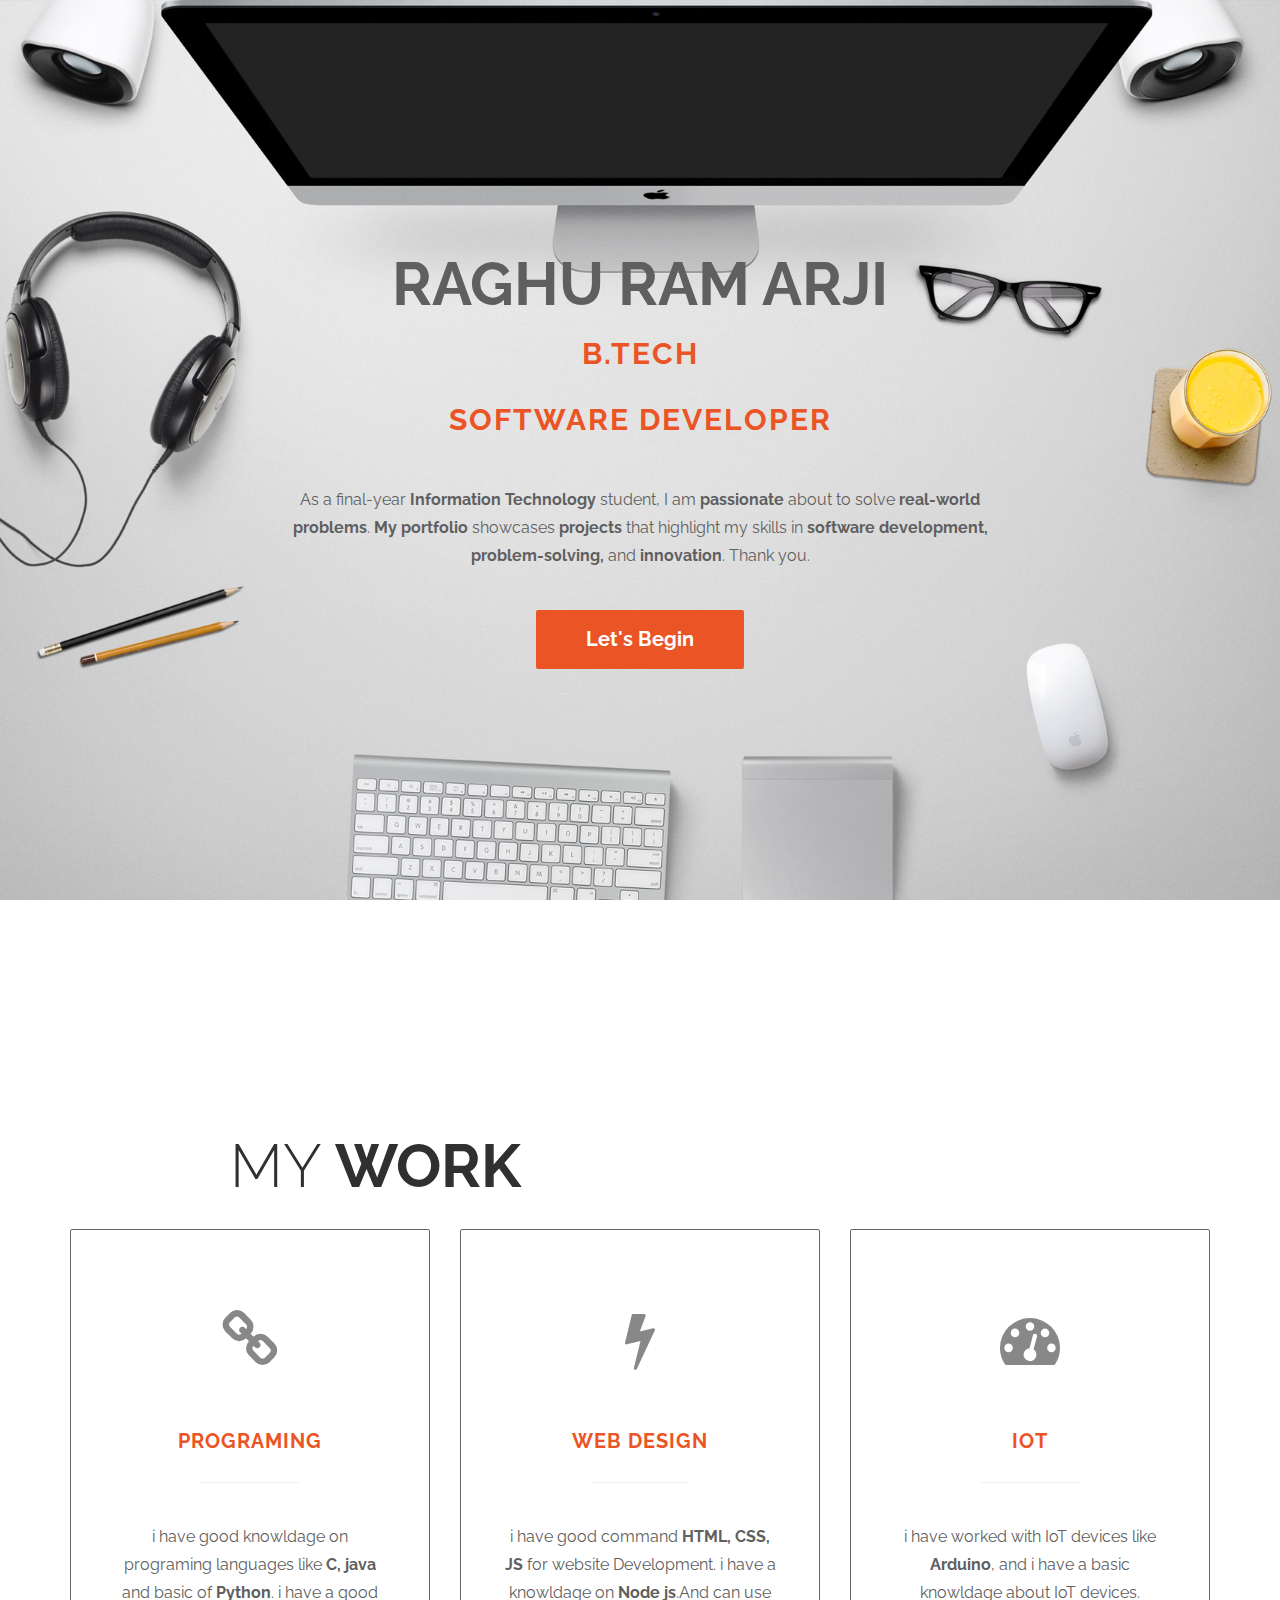
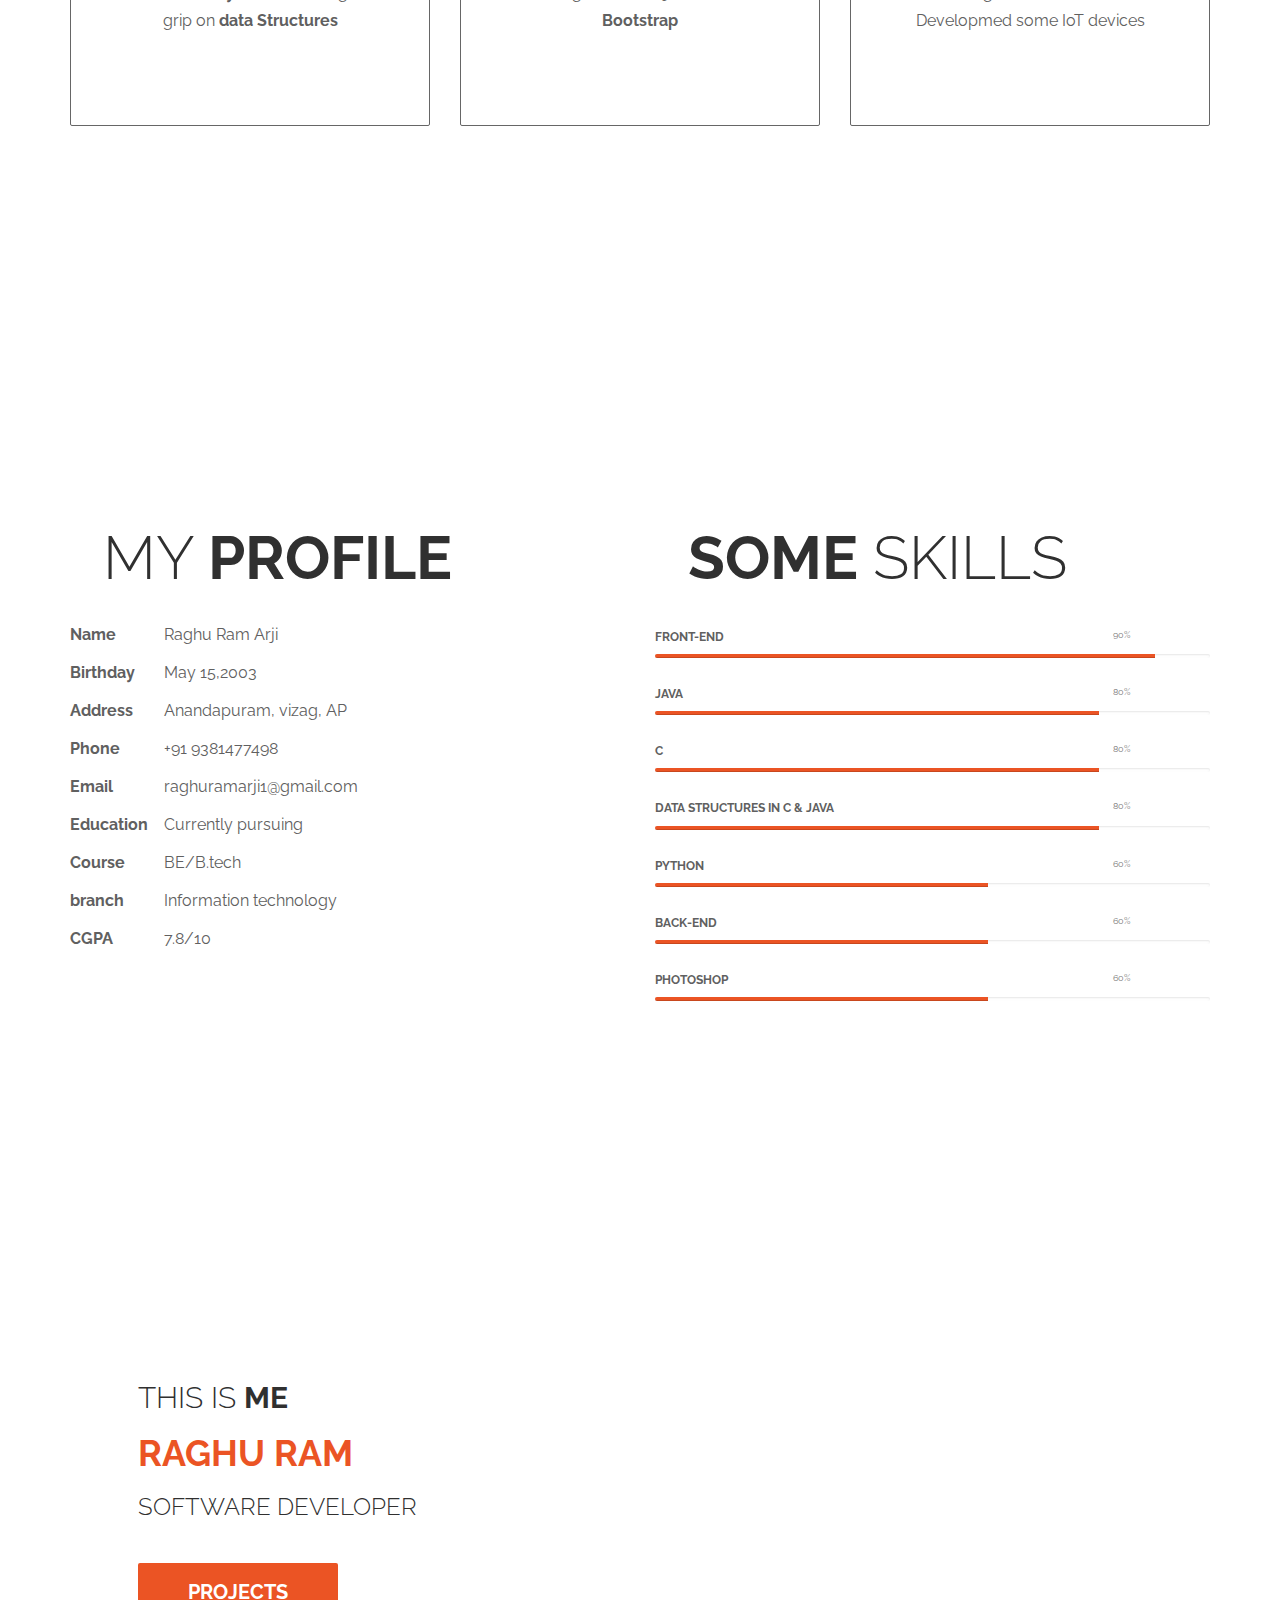
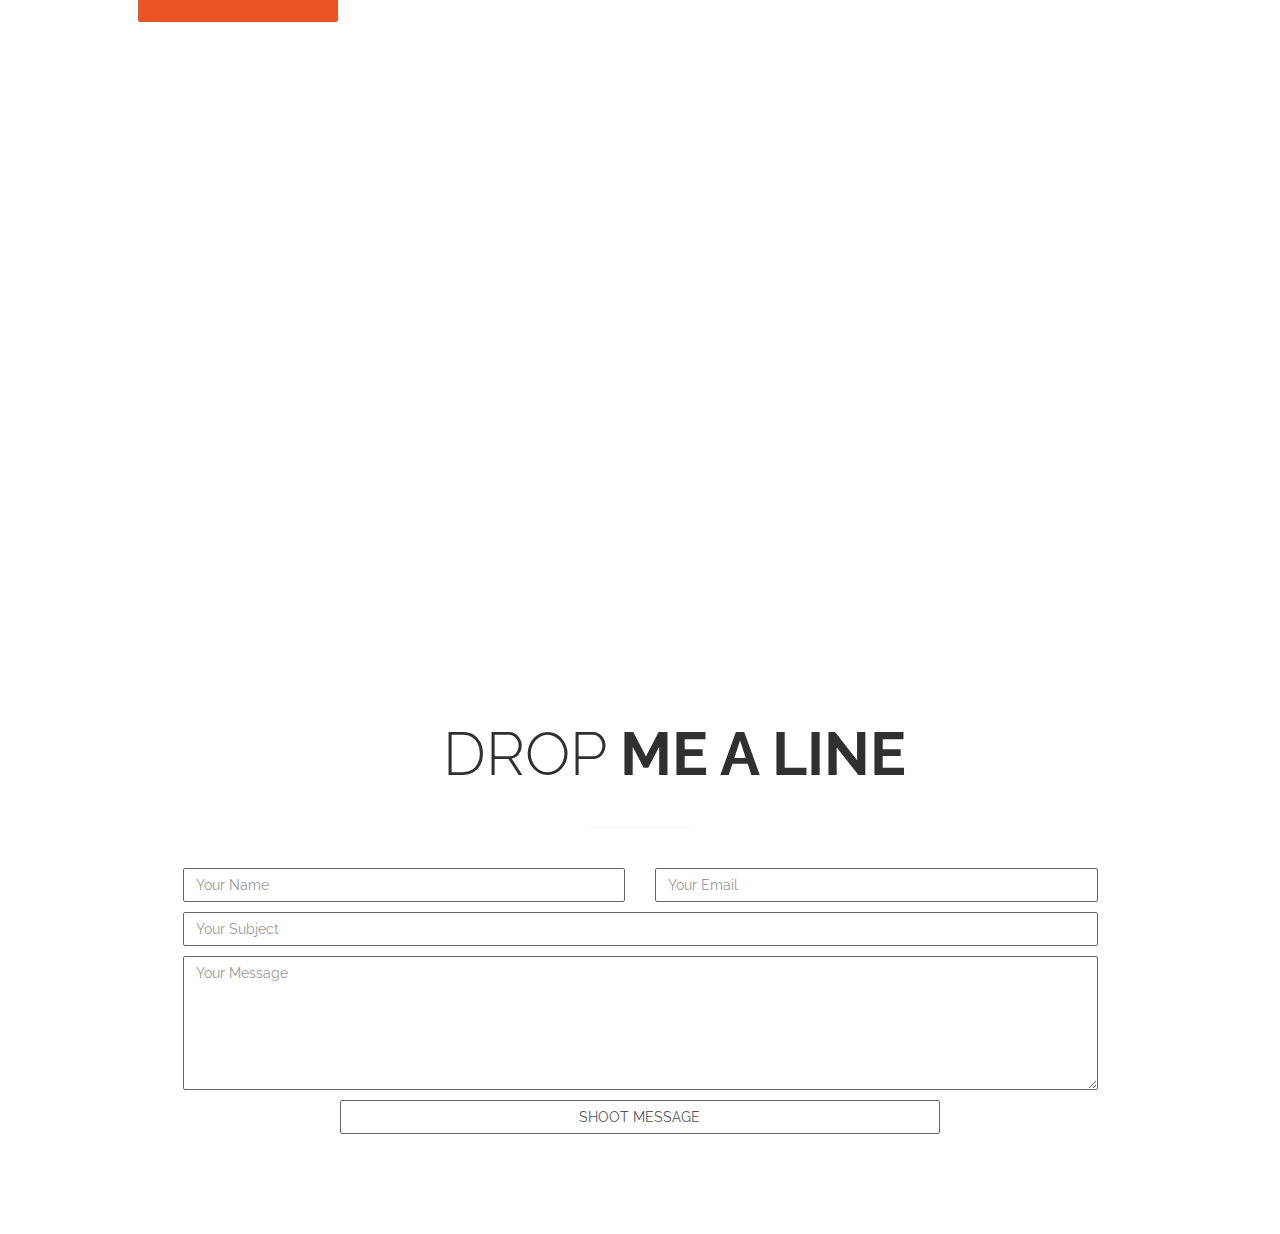
<file: index.html>
<!DOCTYPE html>
<html lang="en">
<head>
	<meta charset="utf-8">
	<meta http-equiv="X-UA-Compatible" content="IE=Edge">
	<meta name="viewport" content="width=device-width, initial-scale=1">
	<meta name="keywords" content="">
	<meta name="description" content="">
	<!-- SITE TITLE -->
	<title>Raghu Ram PORTFOLIO</title>

	<!-- STYLESHEETS -->
	<link rel="stylesheet" href="css/bootstrap.min.css">
	<link rel="stylesheet" href="css/font-awesome.min.css">
	<link rel="stylesheet" href="css/style.css">
	<link href='//fonts.googleapis.com/css?family=Raleway:400,300,600,700' rel='stylesheet' type='text/css'>

</head>
<body data-spy="scroll" data-target="#rock-navigation">
	<!-- START NAVIGATION -->
	<div class="navbar navbar-default bs-dos-nav navbar-fixed-top sticky-navigation" role="navigation">
		<div class="container">

			<div class="navbar-header">
				<button class="navbar-toggle" data-toggle="collapse" data-target="#rock-navigation">
					<span class="icon icon-bar"></span>
					<span class="icon icon-bar"></span>
					<span class="icon icon-bar"></span>
				</button>
				<a href="#" class="navbar-brand">My Profile</a>
			</div>
			<nav class="collapse navbar-collapse" id="rock-navigation">
				<ul class="nav navbar-nav navbar-right main-navigation text-uppercase">
					<li><a href="#home" class="smoothScroll">Home</a></li>
					<li><a href="#work" class="smoothScroll">My Work</a></li>
					
					<li><a href="#resume" class="smoothScroll">Resume</a></li>
					<li><a href="#about" class="smoothScroll">About</a></li>
					<li><a href="#contact" class="smoothScroll">Contact</a></li>
				</ul>
			</nav>

		</div>
	</div>
	<!-- END NAVIGATION -->

	<!-- START HOME -->
	<section id="home" class="templatemo-home">
		<div class="container">
			<div class="row">
				<div class="col-md-2 col-sm-1"></div>
				<div class="col-md-8 col-sm-10" id="m1">
					<h1 class="tm-home-title"><strong>Raghu Ram Arji</strong></h1>
					<h2 class="tm-home-subtitle">B.tech <br><br>software Developer</h2>
					<p>As a final-year <strong>Information Technology</strong> student, I am <strong>passionate</strong> about to solve <strong>real-world problems</strong>.
						<strong>My portfolio</strong> showcases<strong> projects</strong>  that highlight my skills in <strong>software development, problem-solving,</strong> and <strong>innovation</strong>. Thank you.</p>
					<a href="#work" class="btn btn-default smoothScroll tm-view-more-btn">Let's Begin</a>
				</div>
				<div class="col-md-2 col-sm-1"></div>
			</div>
		</div>
	</section>
	<!-- END HOME -->

	<!-- START work -->
	<section id="work" class="tm-padding-top-bottom-100">
		<div class="container">
			<div class="row">
				<div class="col-md-offset-1 col-md-11">
					<h2 class="title">My <strong>Work</strong></h2>						
				</div>
				<div class="col-md-4 col-sm-4">
					<div class="work-wrapper">
						<i class="fa fa-link"></i>
						<h3 class="text-uppercase tm-work-h3">Programing</h3>
						<hr>
						<p>i have good knowldage on programing languages like <strong>C, java</strong> and basic of <strong>Python</strong>. i have a good grip on <strong>data Structures</strong></p>
					</div>
				</div>
				<div class="col-md-4 col-sm-4">
					<div class="work-wrapper">
						<i class="fa fa-flash"></i>
						<h3 class="text-uppercase tm-work-h3">Web Design</h3>
						<hr>
						<p>i have good command <strong>HTML, CSS, JS</strong> for website Development. i have a knowldage on <strong>Node js</strong>.And can use <strong>Bootstrap</strong></p>
					</div>
				</div>
				<div class="col-md-4 col-sm-4">
					<div class="work-wrapper">
						<i class="fa fa-dashboard"></i>
						<h3 class="text-uppercase tm-work-h3">IoT</h3>
						<hr>
						<p>i have worked with IoT devices like <strong>Arduino</strong>, and i have a basic knowldage about IoT devices. Developmed some IoT devices</p>
					</div>
				</div>
			</div>
		</div>
	</section>
	<!-- END work -->


	<!-- START RESUME -->
	<section id="resume" class="tm-padding-top-bottom-100">
		<div class="container">
			<div class="row">
				<div class="col-md-6 col-sm-6 " id="mb">					
					<h2 class="title">My <strong>Profile</strong></h2>
					<p><span class="tm-info-label">Name</span> Raghu Ram Arji</p>
					<p><span class="tm-info-label">Birthday</span> May 15,2003</p>
					<p><span class="tm-info-label">Address</span> Anandapuram, vizag, AP</p>
					<p><span class="tm-info-label">Phone</span> +91 9381477498</p>
					<p><span class="tm-info-label">Email</span> raghuramarji1@gmail.com</p>
					<p><span class="tm-info-label">Education </span> Currently pursuing</p>
					<p><span class="tm-info-label">Course</span> BE/B.tech</p>
					<p><span class="tm-info-label">branch</span> Information technology</p>
					<p><span class="tm-info-label">CGPA</span> 7.8/10</p>
					<!-- <p><span class="tm-info-label">Website</span> <a href="#" class="tm-red-text">www.company.com</a></p> -->
				</div>
				<div class="col-md-6 col-sm-6" id="mb">
					<h2 class="title"><strong>Some</strong> Skills</h2>
					<!-- <h4 class="tm-progress-label">Bootstrap <small class="progress-percent-small">100%</small></h4>
					<div class="progress tm-progress">
						<div class="progress-bar progress-bar-danger" role="progressbar" aria-valuenow="100" aria-valuemin="0" aria-valuemax="100" style="width: 100%;"></div>
					</div> -->
					<h4 class="tm-progress-label">Front-End <small class="progress-percent-small">90%</small></h4>
					<div class="progress tm-progress">
						<div class="progress-bar progress-bar-danger" role="progressbar" aria-valuenow="90" aria-valuemin="0" aria-valuemax="100" style="width: 90%;"></div>
					</div>
					<h4 class="tm-progress-label">Java <small class="progress-percent-small">80%</small></h4>
					<div class="progress tm-progress">
						<div class="progress-bar progress-bar-danger" role="progressbar" aria-valuenow="80" aria-valuemin="0" aria-valuemax="100" style="width: 80%;"></div>
					</div>
					<h4 class="tm-progress-label">C<small class="progress-percent-small">80%</small></h4>
					<div class="progress tm-progress">
						<div class="progress-bar progress-bar-danger" role="progressbar" aria-valuenow="80" aria-valuemin="0" aria-valuemax="100" style="width: 80%;"></div>
					</div>
					<h4 class="tm-progress-label">Data Structures in C & Java<small class="progress-percent-small">80%</small></h4>
					<div class="progress tm-progress">
						<div class="progress-bar progress-bar-danger" role="progressbar" aria-valuenow="80" aria-valuemin="0" aria-valuemax="100" style="width: 80%;"></div>
					</div>
					<h4 class="tm-progress-label">Python<small class="progress-percent-small">60%</small></h4>
					<div class="progress tm-progress">
						<div class="progress-bar progress-bar-danger" role="progressbar" aria-valuenow="60" aria-valuemin="0" aria-valuemax="100" style="width: 60%;"></div>
					</div>
					<h4 class="tm-progress-label">Back-End<small class="progress-percent-small">60%</small></h4>
					<div class="progress tm-progress">
						<div class="progress-bar progress-bar-danger" role="progressbar" aria-valuenow="60" aria-valuemin="0" aria-valuemax="100" style="width: 60%;"></div>
					</div>
					<h4 class="tm-progress-label">PhotoShop<small class="progress-percent-small">60%</small></h4>
					<div class="progress tm-progress">
						<div class="progress-bar progress-bar-danger" role="progressbar" aria-valuenow="60" aria-valuemin="0" aria-valuemax="100" style="width: 60%;"></div>
					</div>
				</div>
			</div>
		</div>
	</section>
	<!-- END RESUME -->

	<!-- START ABOUT -->
	<section id="about" class="tm-about">
		<div class="container">
			<div class="title">
				<h2>This is <strong>me</strong></h2>
				<h1 class="tm-red-text"> <strong>Raghu Ram</strong></h1>
				<h3>software Developer</h3>
				<a href="./project" class="btn btn-default smoothScroll tm-view-more-btn">projects</a>
			</div> 
		</div>
	</section>
	<!-- END ABOUT -->
	


	<!-- START CONTACT -->
	<section id="contact" class="tm-contact">
		<div class="container">
			<div class="row">
				<div class="col-md-12">					
					<h2 class="title">Drop <strong>me a line</strong></h2>
					<hr>					
				</div>
				<div class="col-md-1 col-sm-1"></div>
				<div class="col-md-10 col-sm-10">
					<form action="mailto:raghuramarji901@gmail.com" method="post" enctype="text/plain">
						<div class="col-md-6 col-sm-6">
							<input class="form-control" type="text" placeholder="Your Name">
						</div>
						<div class="col-md-6 col-sm-6">
							<input class="form-control" type="email" placeholder="Your Email">
						</div>
						<div class="col-md-12 col-sm-12">
							<input class="form-control" type="text" placeholder="Your Subject">
							<textarea class="form-control" placeholder="Your Message" rows="6"></textarea>
						</div>
						<div class="col-md-offset-2 col-md-8 col-sm-offset-2 col-sm-8">
							<input class="form-control" type="submit" value="SHOOT MESSAGE">
						</div>
					</form>
				</div>
				<div class="col-md-1 col-sm-1"></div>
				<div class="col-md-12 col-sm-12">
<!-- 					<p>Copyright &copy; 2018 Ultra Profile -->
                    </p>
				</div>
			</div>
		</div>
	</section>
	<!-- END CONTACT -->
	<script src="js/jquery.js"></script>
	<script src="js/bootstrap.min.js"></script>
	<script src="js/smoothscroll.js"></script>
	<script src="js/jquery.nav.js"></script>
	<script src="js/isotope.js"></script>
	<script src="js/imagesloaded.min.js"></script>
	<script src="js/custom.js"></script>
</body>
</html>
</file>
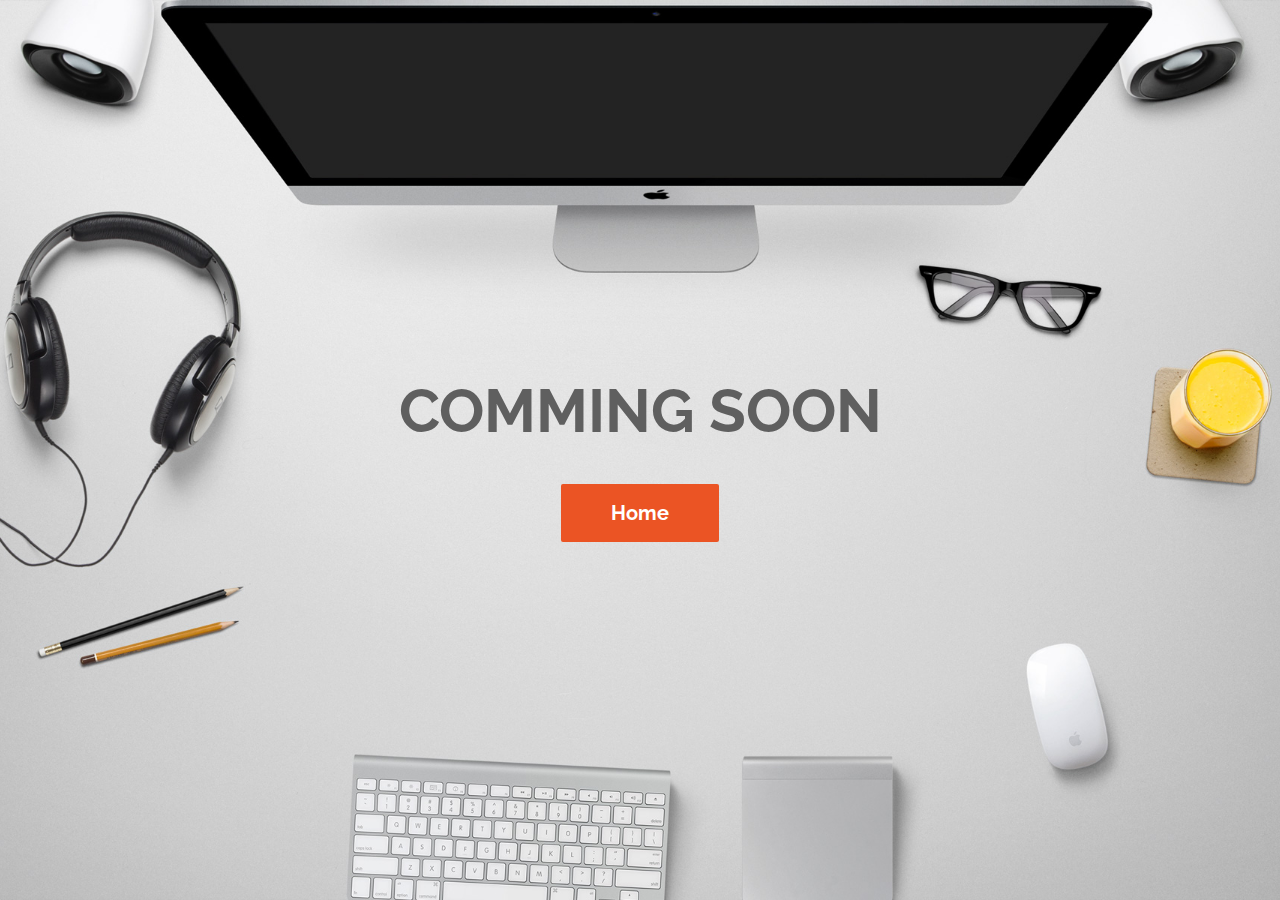
<file: project.html>
<!DOCTYPE html>
<html lang="en">
<head>
	<meta charset="utf-8">
	<meta http-equiv="X-UA-Compatible" content="IE=Edge">
	<meta name="viewport" content="width=device-width, initial-scale=1">
	<meta name="keywords" content="">
	<meta name="description" content="">
	<!-- SITE TITLE -->
	<title>Raghu Ram PORTFOLIO</title>

	<!-- STYLESHEETS -->
	<link rel="stylesheet" href="css/bootstrap.min.css">
	<link rel="stylesheet" href="css/font-awesome.min.css">
	<link rel="stylesheet" href="css/style.css">
	<link href='//fonts.googleapis.com/css?family=Raleway:400,300,600,700' rel='stylesheet' type='text/css'>

</head>
<body data-spy="scroll" data-target="#rock-navigation">


	<!-- START HOME -->
	<section id="home" class="templatemo-home">
		<div class="container">
			<div class="row">
				<div class="col-md-2 col-sm-1"></div>
				<div class="col-md-8 col-sm-10" id="m1">
					<h1 class="tm-home-title"><strong>comming soon</strong></h1>
					
					<a href="./" class="btn btn-default smoothScroll tm-view-more-btn">Home</a>
				</div>
				<div class="col-md-2 col-sm-1"></div>
			</div>
		</div>
	</section>
	<!-- END HOME -->


	<!-- END CONTACT -->
	<script src="js/jquery.js"></script>
	<script src="js/bootstrap.min.js"></script>
	<script src="js/smoothscroll.js"></script>
	<script src="js/jquery.nav.js"></script>
	<script src="js/isotope.js"></script>
	<script src="js/imagesloaded.min.js"></script>
	<script src="js/custom.js"></script>
</body>
</html>
</file>
<file: css/style.css>
body {
  background: #ffffff;
  font-family: 'Raleway', sans-serif;
  font-size: 16px;
  color: #606060;
  position: relative;
}
html, body {
  width: 100%;
  overflow-x: hidden;
}
h1,h2,h3 { font-weight: 300; }
p { line-height: 28px; }
hr {
  border-color: #f2f2f2;
  width: 100px;
  margin-bottom: 40px;
}
.title {
  color: #303030;
  font-size: 60px;
  padding-top: 7%;
  padding-left: 6%; 
  padding-bottom: 20px;
  text-transform: uppercase;
}

/* START NAVIGATION */
.sticky-navigation { opacity: 0; }
.navbar-default {
  background: #fff;
  border: none;
  -webkit-box-shadow: 0 2px 8px 0 rgba(50, 50, 50, 0.08);
          box-shadow: 0 2px 8px 0 rgba(50, 50, 50, 0.08);
  margin: 0;
  padding: 0;
}
.navbar-default .navbar-brand {
  color: #212227;
  font-weight: bold;
  font-size: 30px;
  line-height: 45px;
  padding: 10px 0 0 12px;
}
.navbar-default .navbar-nav li a {
  color: #202020;
  font-size: 13px;
  font-weight: bold;
  line-height: 45px;
  letter-spacing: 1px;
}
.navbar-default .navbar-nav li a:hover { color: #eb5424; }
.navbar-default .navbar-nav > li > a:hover,
.navbar-default .navbar-nav > li > a:focus {
  color: #eb5424;
  background-color: transparent;
}
.navbar-default .navbar-nav > .active > a,
.navbar-default .navbar-nav > .active > a:hover,
.navbar-default .navbar-nav > .active > a:focus {
  color: #eb5424;
  background-color: transparent;
}
.navbar-default .navbar-toggle {
  border: none;
  padding-top: 10px;
}
.navbar-default .navbar-toggle .icon-bar {
  background: #eb5424;
  border-color: transparent;
}
.navbar-default .navbar-toggle:hover,
.navbar-default .navbar-toggle:focus { background-color: transparent }
/* END NAVIGATION */

/* START HOME */
.templatemo-home {
  background: url('../images/home-bg.jpg');
  background-size: cover;
  background-attachment: fixed;
  background-position: center center;
  color: #5f5f5f;
  display: -webkit-box;
  display: -webkit-flex;
  display: -ms-flexbox;
  display: flex;
  -webkit-box-align: center;
  -webkit-align-items: center;
      -ms-flex-align: center;
          align-items: center;
  text-align: center;  
  height: 100vh;
}
.tm-home-title,
 .tm-home-subtitle {
  text-transform: uppercase;
 }
.tm-home-title { font-size: 60px; }
.tm-home-subtitle {
  color: #eb5424;
  font-weight: bold;
  padding-bottom: 40px;
  letter-spacing: 2px;
}
.tm-view-more-btn {
  background: #eb5424;
  color: #ffffff;
  border: none;
  border-radius: 2px;
  font-size: 20px;
  font-weight: 700;
  margin-top: 30px;
  padding: 15px 50px;
  -webkit-transition: all 0.6s ease-in;
          transition: all 0.6s ease-in;
}
.tm-view-more-btn:hover {
  background: #ffffff;
  color: #eb5424;
}
/* END HOME */

/* START WORK */
.tm-padding-top-bottom-100 {
  padding-top: 140px;
  padding-bottom: 200px;
}
.tm-work-h3 {
  color: #eb5424;
  font-size: 20px;
  font-weight: bold;
  letter-spacing: 1px;
  padding-bottom: 10px;
}
.work-wrapper {
  border: 1px solid #666;
  border-radius: 2px;
  text-align: center;
  padding: 80px 40px 80px 40px;
  -webkit-transition: all 0.6s ease-in;
          transition: all 0.6s ease-in;
}
.work-wrapper:hover { border-color: #eb5424; }
.work-wrapper .fa {
  color: #888888;
  font-size: 60px;
  padding-bottom: 40px;
}
/* END WORK */

/* START PORTFOLIO */
.tm-portfolio {
  background: #f8f8f8;
  padding-top: 80px;
}
.tm-portfolio .container {
  width: 100%;
  padding: 0;
  margin: 0;
}
.tm-portfolio .col-md-3,
 .tm-portfolio .col-sm-3 {
  padding: 0;
  margin: 0;
}
.tm-portfolio-title {
  text-align: center;
  text-transform: uppercase;
}
.portfolio-item-title {
  font-weight: bold;
  margin-top: 10px;
  text-transform: uppercase;
}
.portfolio-thumb {
  overflow: hidden;
  margin: 0;
  position: relative;
}
.portfolio-overlay {
  display: -webkit-box;
  display: -webkit-flex;
  display: -ms-flexbox;
  display: flex;
  -webkit-box-orient: vertical;
  -webkit-box-direction: normal;
  -webkit-flex-direction: column;
      -ms-flex-direction: column;
          flex-direction: column;
  -webkit-box-pack: center;
  -webkit-justify-content: center;
      -ms-flex-pack: center;
          justify-content: center;
  background: #eb5424;
  color: #ffffff;
  top: 0;
  right: 0;
  left: 0;
  bottom: 0;
  width: 100%;
  height: 100%;  
  padding: 0 40px;
  text-align: center;
  position: absolute;
  opacity: 0;
  transition: all 0.4s ease-in-out;
  -webkit-transition: all 0.4s ease-in-out;
  -moz-transition: all 0.4s ease-in-out;
  -ms-transition: all 0.4s ease-in-out;
}
.portfolio-thumb:hover .portfolio-overlay {
  opacity: 0.8;  
  -webkit-transform: scale(1.0);
  -ms-transform: scale(1.0);
  transform: scale(1.0);
}
.portfolio-overlay .fa {
  border: 1px solid #666;
  border-radius: 0;
  color: #666;
  width: 40px;
  height: 40px;
  line-height: 40px;
  text-align: center;
  text-decoration: none;
  margin-right: 6px;
  margin-bottom: 10px;
}

/* FILTER CSS */
.filter-wrapper {
  width: 100%;
  margin: 0 0 24px 0;
  overflow: hidden;
  text-align: center;
}
.filter-wrapper li {
  display: inline-block;
  margin: 4px;
}
.filter-wrapper li a {
  color: #999999;
  padding: 8px 17px;
  display: block;
  text-decoration: none;
  transition: all 0.4s ease-in-out;
  -webkit-transition: all 0.4s ease-in-out;
  -moz-transition: all 0.4s ease-in-out;
  -ms-transition: all 0.4s ease-in-out;
}
.filter-wrapper li a:focus,
 .filter-wrapper li a:hover,
 .filter-wrapper li a.selected {
  background: #eb5424;
  border-color: transparent;
  color: #ffffff;
}

/* ISOTOPE BOX CSS */
.iso-box-section { width: 100%; }
.iso-box-wrapper {
  width: 100%;
  padding: 0;
  clear: both;
  position: relative;
}
.iso-box {
  position: relative;
  min-height: 50px;
  float: left;
  overflow: hidden;
  margin-bottom: 20px;
}
.iso-box > a {
  display: block;
  width: 100%;
  height: 100%;
  overflow: hidden;
}
.iso-box > a {
  display: block;
  width: 100%;
  height: 100%;
  overflow: hidden;
}
.fluid-img {
  width: 100%;
  display: block;
  height: auto;
}
/* END PORTFOLIO */

/* START RESUME */
.tm-red-text { color: #eb5424; }
.tm-info-label {
  font-weight: bold;
  display: inline-block;
  width: 90px;
}
.tm-progress {
  background: #fff;
  border-radius: 2px;
  height: 4px;
}
.progress-bar-danger { background: #eb5424; }
.tm-progress-label {
  font-size: 12px;
  font-weight: bold;
  padding-top: 10px;
  text-transform: uppercase;
}
.progress-percent-small {
  display: block;
  float: right;
  padding-right: 80px;
}
/* END RESUME */

/* START ABOUT */
.tm-about {
  background: url('../images/1.jpg');
  background-size: cover;
  background-attachment: fixed;
  background-position: center center;
  padding-top: 60px;
  padding-bottom: 500px;
}
.tm-about p{
  color: transparent;
}
/* END ABOUT */

/* START SOCIAL */
.tm-social {
  text-transform: uppercase;
}
.tm-social .container {
  width: 100%;
  padding: 0;
  margin: 0;
}
.tm-social .col-md-4 {
  padding: 0;
  margin: 0;
}
.facebook:hover,
.twitter:hover,
.pinterest:hover {
  background: #202020;
}
.facebook { background: #3b5998; }
.twitter { background: #55acee; }
.pinterest { background: #cc2127; }
.media {
  padding: 80px 40px 80px 40px;
  -webkit-transition: all 0.6s ease-in;
          transition: all 0.6s ease-in;
}
.tm-social a {
  color: #ffffff;
  display: inline-block;
  text-decoration: none;
}
.tm-social .media .fa {
  background: #ffffff;
  border-radius: 2px;
  color: #707070;
  font-size: 30px;
  width: 60px;
  height: 60px;
  line-height: 60px;
  text-align: center;
  margin-right: 20px;
}
.tm-social-title {
  font-family: 'Raleway', sans-serif;
  font-weight: bold;
}
/* END SOCIAL */

/* START CONTACT */
.tm-contact {
  text-align: center;
  padding-top: 80px;
  padding-bottom: 40px;
}
.form-control {
  background: transparent;
  border: 1px solid #666;
  border-radius: 2px;
  -webkit-box-shadow: none;
          box-shadow: none;
  margin-bottom: 10px;
  -webkit-transition: all 0.6s ease-in;
          transition: all 0.6s ease-in;
}
.form-control:focus,
 .form-control:hover {
  background: #202020;
  color: #ffffff;
}
input { height: 50px; }
.tm-contact p { padding-top: 40px; }
/* END CONTACT */

@media screen and (max-device-width: 1024px){
  .templatemo-home {
    background-attachment: scroll;
  }
}

/* START MEDIA 980 */
@media screen and (max-width:980px){
  .portfolio-overlay  { padding-top: 10px; }
}
/* END MEDIA 980 */

@media screen and (max-width: 767px) {
  .tm-home-title { font-size: 40px; }
}

/* START MEDIA 360 */
@media screen and (max-width:380px){
  .navbar-default .navbar-brand {  padding-top: 2px; }
  .tm-home-title { font-size: 33px; padding-bottom: 20px; }
}

@media screen and (max-width:426px){
  .tm-about {  display: none; }
  .tm-contact{ padding-top: 0px;}
  .title{ padding-top: 0%; margin-bottom: 0%;}
  #mb {padding-bottom: 10%;}
  .tm-padding-top-bottom-100 { padding-bottom: 0;}
  #m1{ top: 4%;}
  .work-wrapper { padding-top: 60px; bottom:60px; border: 0px;}
}
/* END MEDIA 360 */
</file>
